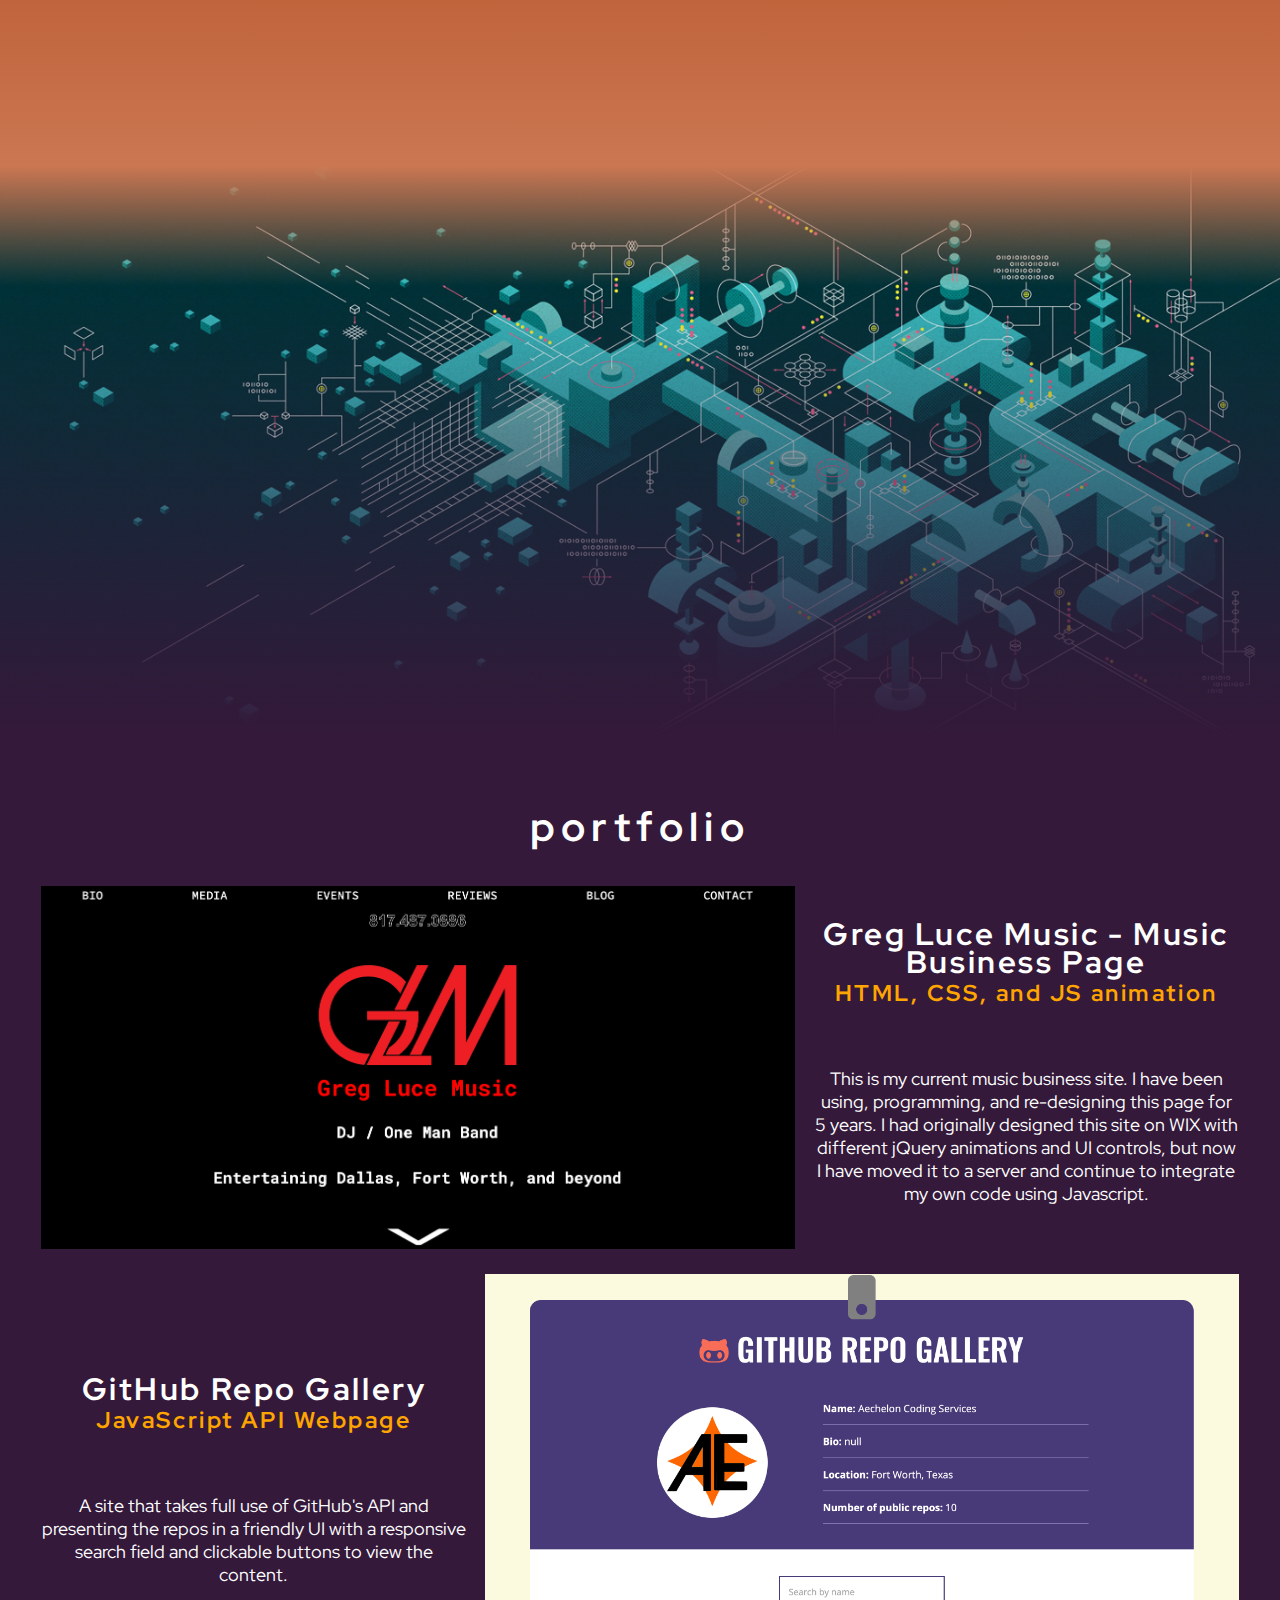
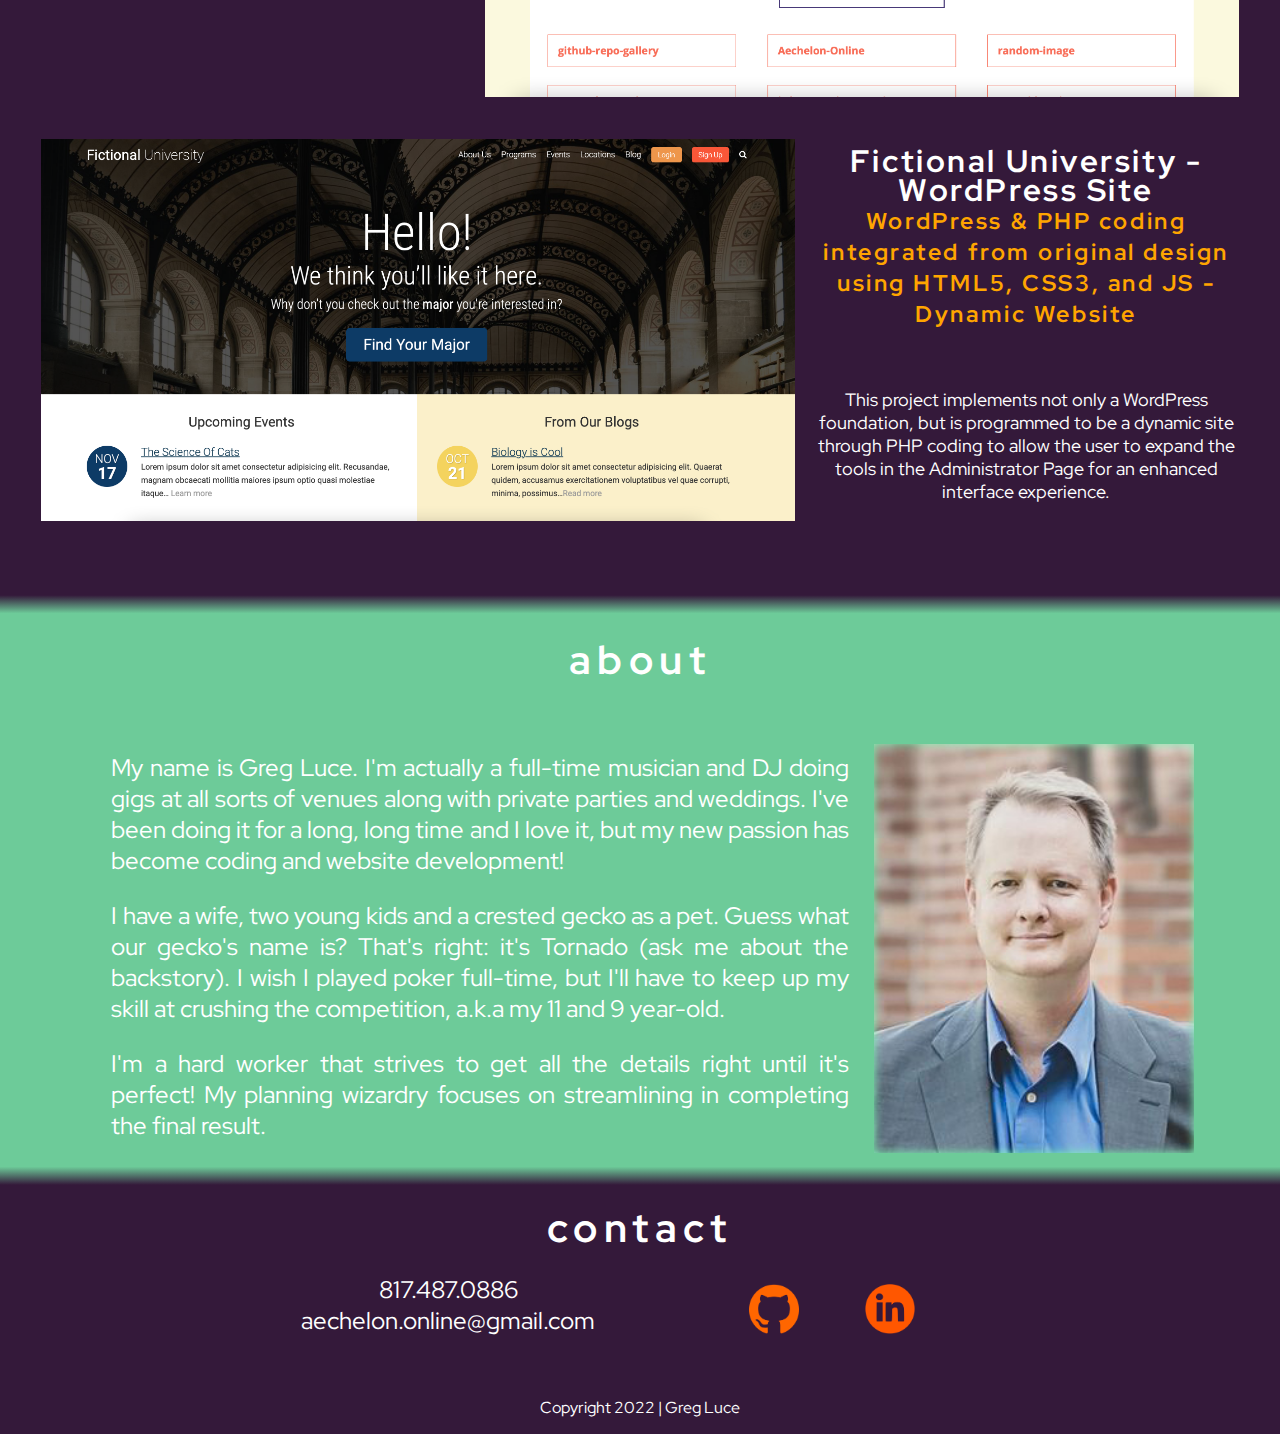
<file: index.html>
<!doctype html>

<!-- Title For Webpage - Aechelon Coding Services -->

<html lang="en">
    <head>
        <meta charset="utf-8">
        <title>Aechelon Coding Services</title>
        <link rel="apple-touch-icon" sizes="180x180" href="/apple-touch-icon.png">
        <link rel="icon" type="image/png" sizes="32x32" href="/favicon-32x32.png">
        <link rel="icon" type="image/png" sizes="16x16" href="/favicon-16x16.png">
        <link rel="manifest" href="/site.webmanifest">
        <meta name="Aechelon Online Website" content="Aechelon Coding Services">
        <meta name="viewport" content="width=device-width, initial-scale=1">

        <meta property="og:title" content="">
        <meta property="og:type" content="">
        <meta property="og:url" content="">
        <meta property="og:image" content="">

    		<link rel="stylesheet" href="css/normalize.css">
        <link rel="stylesheet" href="css/main.css">
        <link rel="preconnect" href="https://fonts.gstatic.com">
        <link rel="preconnect" href="https://fonts.gstatic.com" crossorigin>
        <link href="https://fonts.googleapis.com/css2?family=Roboto:wght@400&display=swap" rel="stylesheet">
        <link href="https://fonts.googleapis.com/css2?family=Red+Hat+Display&display=swap" rel="stylesheet">
        <link href="https://fonts.googleapis.com/css2?family=Source+Code+Pro:wght@500&display=swap" rel="stylesheet">
        
        <script src="https://platform.linkedin.com/badges/js/profile.js" async defer type="text/javascript"></script>
    </head>

  <body>
    <!-- <div class="wrapper"> -->
      <header>
        <div class="header-wrapper">
            <div class="half-width-header">
                  <img class="ae-logo" src="img/AE-orange-circle.png" alt="AE Logo Orange">
                  <h1 class="title">Aechelon Coding Services | Greg Luce</h1>
            </div>
            <div class="half-width-header">
                  <nav>
                    <ul>
                      <li><a href="#portfolio" class="nav-links">Portfolio</a></li>
                      <li><a href="#about" class="nav-links">About</a></li>
                      <li><a href="#contact" class="nav-links">Contact</a></li>
                    </ul>
                  </nav>
              </div>
          </div>
      </header>

<!-- Background image and greeting -->


      <main>
        <div id="greeting">
          <div class="layer">
            <div id="quote">
                <h1>Let's<span> create</span> something fresh!</h1>
            </div>
          </div>
        </div>

<!-- Main Sections -->

        <section id="portfolio">
            <h2>portfolio</h2>
            <div class="portfolio-wrapper">
                <div class="full-width">
                <article class="top">
                  <figure>
                      <a href="https://aechelon.online/wordpress" target="_blank">
                        <img src="img/glm-website.png" alt="Greg Luce Music - WIX site">
                      </a>
                  </figure>
                  <div class="right-side">
                    <h4>Greg Luce Music - Music Business Page<br><span>HTML, CSS, and JS animation</span></h4>
                    <p>This is my current music business site. I have been using, programming, and re-designing this page for 5 years. I had originally designed this site on WIX with different jQuery animations and UI controls, but now I have moved it to a server and continue to integrate my own code using Javascript.</p>
                  </div>
                </article>
              </div>
              <div class="full-width">
                <article class="bottom">
                  
                  <div class="left-side">
                    <h4>GitHub Repo Gallery<br><span>JavaScript API Webpage</span></h4>
                    <p>A site that takes full use of GitHub's API and presenting the repos in a friendly UI with a responsive search field and clickable buttons to view the content.</p>
                  </div>
                  <figure>
                      <a href="https://www.greglucemusic.com/" target="_blank">
                        <img src="img/github-repo-gallery.png" alt="GitHub Repo Gallery" />
                      </a>
                  </figure>
                </article>
              </div>
              <div class="full-width">
                <article class="middle">
                    <figure>
                        <a href="https://aechelon-online.github.io/github-repo-gallery/" target="_blank">
                            <img src="img/fictional-university-wordpress.png" alt="Wordpress Website Image" />
                        </a>
                    </figure>
                    <div class="right-side">
                      <h4>Fictional University - WordPress Site<br><span>WordPress &amp; PHP coding integrated from original design using HTML5, CSS3, and JS - Dynamic Website</span></h4>
                      <p>This project implements not only a WordPress foundation, but is programmed to be a dynamic site through PHP coding to allow the user to expand the tools in the Administrator Page for an enhanced interface experience.</p>
                    </div>
                  
                </article>
              </div>
              
              
            </div>
        </section>
        <section id="about">
            <h2>about</h2>
            <div class="about-wrapper">
                <div class="about-text">
                    <p>My name is Greg Luce. I&#39;m actually a full-time musician and DJ doing gigs at all sorts of venues along with private parties and weddings.
                    I&#39;ve been doing it for a long, long time and I love it, but my new passion has become coding and website development!</p>
                    <p>I have a wife, two young kids and a crested gecko as a pet.
                    Guess what our gecko&#39;s name is? That&#39;s right: it&#39;s Tornado (ask me about the backstory).
                    I wish I played poker full-time, but I&#39;ll have to keep up my skill at crushing the competition, a.k.a my 11 and 9 year-old.</p>
                    <p>I&#39;m a hard worker that strives to get all the details right until it&#39;s perfect!
                    My planning wizardry focuses on streamlining in completing the final result.</p>
                </div>
                  <div class="about-image">
                    <div class="image-layer"></div>
                  </div>
            </div>
        </section>
        <section id="contact">
              <div class="full-width-contact">
                    <h2>contact</h2>
              </div>
              <div class="contact-wrapper">
                  <div class="third-width" id="cell-email">
                      <p><a href="tel:8174870886" class="phone">817.487.0886</a>
                        <br>
                        <a href="mailto:info@aechelon.online" class="email">aechelon.online@gmail.com</a>
                  </div>
                  <div class="third-width" id="links">
                          <ol>
                              <!-- <li><a href="https://twitter.com/AechelonO" target="_blank"><img src="img/twitter-orange-logo.png" alt="Twitter"></a></li> -->
                              <li><a href="https://github.com/Aechelon-Online" target="_blank" id="github-logo"><img src="img/github-orange-logo.png" alt="GitHub"></a></li>
                              <li><a href="https://www.linkedin.com/in/aechelon-online-929b79207/" target="_blank"><img src="img/linkedin-orange-logo.png" alt="LinkedIn"></a></li>
                          </ol>
                  </div>
                  <!-- <div class="third-width" id="dfw-map">
                      <h3>Meet me</h3>
                        <p>Dallas/Fort Worth Area<br>Online: anywhere</p>
                  </div> -->
              </div>
        </section>
        <footer>
            <p>Copyright 2022 | Greg Luce</p>
        </footer>
      </main>
    <!-- </div> -->
  </body>
</html>
</file>
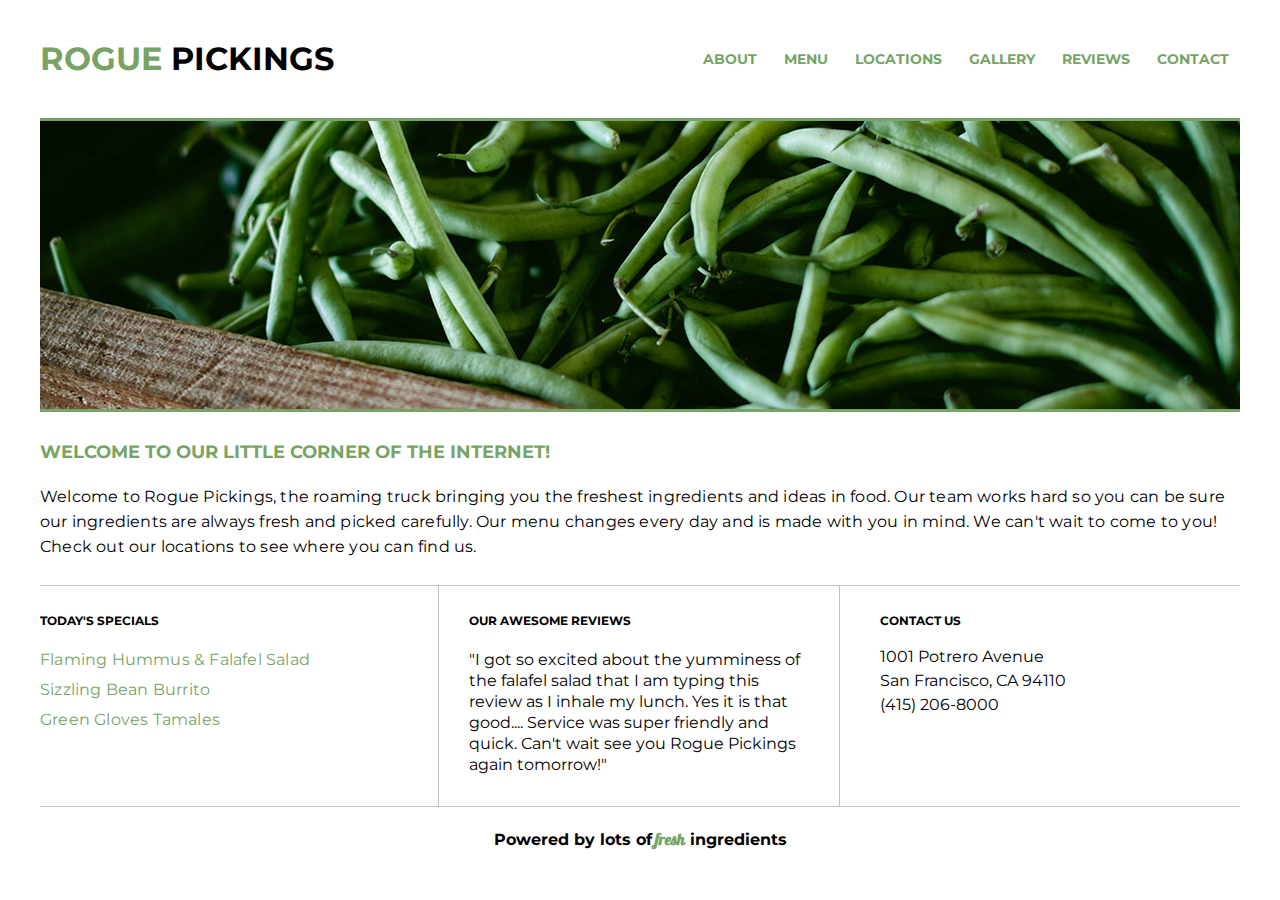
<file: rogue-pickings/index.html>
<!doctype html>

<!-- Rogue Pickings Webpage -->

<html lang="en">
    <head>
        <title>"Rogue Pickings Project | Webpage Final"</title>
        <link rel="stylesheet" href="css/rogue-pickings-project.css">
        <link rel="preconnect" href="https://fonts.gstatic.com">
        <link href="https://fonts.googleapis.com/css2?family=Montserrat:wght@400;700&display=swap" rel="stylesheet">
        <link rel="preconnect" href="https://fonts.gstatic.com">
        <link href="https://fonts.googleapis.com/css2?family=Galada&display=swap" rel="stylesheet">
    </head>

<!-- Main Body Of Website -->

<body>
    <header>
        <div class="full-width">
            <div class="half-width">
                <h1><span>Rogue</span> Pickings</h1>
            </div>
            <div class="half-width">
                <nav>
                    <ul>
                        <li><a href="#about">About</a></li>
                        <li><a href="#menu">Menu</a></li>
                        <li><a href="#locations">Locations</a></li>
                        <li><a href="#gallery">Gallery</a></li>
                        <li><a href="#reviews">Reviews</a></li>
                        <li><a href="#contact">Contact</a></li>
                    </ul>
                </nav>
            </div>
        </div>
    </header>

<!-- Main image -->

    <main>
            <div class="full-width">
                <img src="img/green-beans.jpg" alt="Green bean image" />
            </div>

<!-- Middle sections of webpage -->

        <section id="about">
            <div class="full-width-about">
                <h2>Welcome to our little corner of the internet!</h2>
                <p>Welcome to Rogue Pickings, the roaming truck bringing you the freshest ingredients and ideas in food.
                  Our team works hard so you can be sure our ingredients are always fresh and picked carefully.
                  Our menu changes every day and is made with you in mind. We can't wait to come to you! Check out our locations to see where you can find us.</p>
            </div>
        </section>
        <div class="full-width">
              <section id="menu">
                <div class="third-width">
                    <h3>Today's Specials</h3>
                        <ul>
                            <li>Flaming Hummus & Falafel Salad</li>
                            <li>Sizzling Bean Burrito</li>
                            <li>Green Gloves Tamales</li>
                        </ul>
                </div>
              </section>

<!-- Added div class of third-width-middle to define vertical lines -->

              <section id="reviews">
                <div class="third-width-middle">
                    <h3>Our Awesome Reviews</h3>
                    <p>"I got so excited about the yumminess of the falafel salad that I am typing this review as I inhale my lunch.
                    Yes it is that good.... Service was super friendly and quick.
                    Can't wait see you Rogue Pickings again tomorrow!"</p>
                </div>
              </section>
              <section id="contact">
                <div class="third-width">
                    <h3>Contact Us</h3>
                        <ul>
                            <li>1001 Potrero Avenue</li>
                            <li>San Francisco, CA 94110</li>
                            <li>(415) 206-8000</li>
                        </ul>
                </div>
              </section>
          </div>
      <footer class="full-width">
            <div class="full-width">
                <h4>Powered by lots of<span> fresh</span> ingredients</h4>
            </div>
      </footer>
    </main>
</body>
</html>
</file>
<file: css/main.css>
/* Aechelon Coding Services Website CSS */



body {
    font-family: 'Red Hat Display', sans-serif;
    margin: 0;
    padding: 0;
    box-sizing: border-box;
}
main {
  margin: 0;
  padding: 0;
}
/* .wrapper {
  height: 100vh;
  overflow-y: auto;
  perspective: 10px;
} */
.header-wrapper{
    background: linear-gradient(#c0643c, #cb7752);
    width: 100%;
    padding-top: 2vh;
    display: flex;
    justify-content: center;
    align-items: center;
    flex-flow: column nowrap;
}

.ae-logo {
    width: clamp(2.5rem, 6vw, 6rem);
    height: clamp(2.5rem, 6vw, 6rem);
    margin-right: 1vw;
    transform: translateX(-20vw);
    opacity: 0;
    animation: logoShift 1.2s ease-out 0.3s forwards;
}

.title {
    display: flex;
    justify-content: center;
    align-items: center;
    font-size: clamp(0.8rem, 2.5vw, 4rem);
    font-family: 'Roboto';
    letter-spacing: 0.07em;
    margin-left: 0;
    color: #ffffff;
    transform: translateX(20vw);
    opacity: 0;
    animation: logoShift 1.2s ease-out 0.3s forwards;
}

@keyframes logoShift {
    100% {transform: translateX(0);
          opacity: 1;
    }
}

.half-width-header {
    display: flex;
    justify-content: center;
    align-items: center;
    flex-flow: row wrap;
    width: clamp(16rem, 70vw, 60rem);
    padding-bottom: 1vw;
}


header nav {
  width: clamp(18rem, 60vw, 60rem);
  margin: 0;
  margin-bottom: 10px;
}
header nav ul {
    list-style: none;
    padding: 0;
    margin: 0;
    display: flex;
    justify-content: space-around;
    align-items: center;
    width: 100%;
}
.nav-links {
    text-transform: uppercase;
    letter-spacing: 0.08em;
    text-decoration: none;
    font-size: clamp(1rem, 2vw, 2rem);
    font-family: 'Source Code Pro';
    opacity: 0;
    color: #ffffff;
    animation: navFadeIn 0.5s ease-in 1s forwards;
}
.nav-links:hover {
  color:rgb(211, 182, 252);
}

@keyframes navFadeIn {
  100% {opacity: 1;}
}
.full-width img {
    width: 100%;
    height: auto;
}
#greeting {
    position: relative;
    height: 600px;
    background-image: url('../img/anatomy-website.jpg');
    background-size: cover;
    background-position: top;
    transform: translateY(0vw);
    transform-style: preserve-3d;
    opacity: 1;
    display: flex;
    justify-content: flex-start;
    align-items: center;
}

.layer {
  background: linear-gradient(to bottom, #cb7752ff 0%, transparent 20%, rgb(52, 25, 58) 95%);
  position: absolute;
  top: 0;
  left: 0;
  width: 100%;
  height: 100%;
}

#quote {
    width: 80%;
    height: 100%;
    display: flex;
    justify-content: center;
    align-items: center;
    flex-flow: row wrap;
    z-index: 10;
    text-shadow: #34193a 2px 2px;

}
#quote h1 {
    color: #ffffff;
    width: 50%;
    margin: 0;
    transform: translateY(20vh);
    opacity: 0;
    font-family: 'Source Code Pro';
    font-size: 40px;
    animation: quoteFloat 1.2s ease-out 1s forwards;
}

@keyframes quoteFloat {
    100% {transform: translateY(0vh); opacity: 1;}
}

#quote h1 span {
    color: #cb7752;
    opacity: 0;
    transform: scale(1.5);
    animation: spanFadeIn 0.5s ease-in 2s forwards;
}

@keyframes spanFadeIn {
    100% {opacity: 1;}
}

h2 {
  font-size: clamp(1rem, 5vw, 2.5rem);
  letter-spacing: 0.5vw;
}
h4 {
  letter-spacing: 0.2vw;
}

#portfolio {
    background: #34193a;
    color: #ffffff;
    width: 100%;
    height: auto;
    text-align: center;
    padding-top: 0px;
    padding-bottom: 20px;
    display: flex;
    justify-content: center;
    align-items: center;
    flex-flow: column nowrap;

}
.portfolio-wrapper {
    width: 90%;
}


#portfolio h4 {
    margin-top: 2vw;
    font-size: 5vw;
    line-height: 5vw;
}

#portfolio h4 span {
    color:  orange;
    font-size: 3.5vw;
}

#portfolio p {
    max-width: 100%;
    font-size: clamp(0.8rem, 3vw, 2rem);
    padding: 0px 5%;
    margin-bottom: 40px;
}

figure {
  margin: 0;
}

.top {
  width: 100%;
  display: flex;
  justify-content: center;
  align-items: center;
  flex-flow: column nowrap;
}

.middle {
  width: 100%;
  display: flex;
  justify-content: center;
  align-items: center;
  flex-flow: column;
}

.bottom {
  width: 100%;
  display: flex;
  justify-content: center;
  align-items: center;
  flex-flow: column-reverse;
}

#about {
    background: linear-gradient(to bottom, rgb(52, 25, 58) 2%, #6dcb99 5%, #6dcb99 96%, rgb(52, 25, 58) 99% );
    color: #ffffff;
    padding-top: 30px;
    height: auto;
    width: 100%;
    display: flex;
    justify-content: center;
    align-items: center;
    flex-flow: column nowrap;
}

.about-wrapper {
  width: 80%;
  padding-bottom: 30px;
  display: flex;
  justify-content: center;
  align-items: center;
  flex-direction: column-reverse;
}


.about-image {
  background: url(../img/acs-website-heatshot-jacket.jpg);
  background-size: cover;
  width: clamp(150px, 24vw, 180px);
  height: clamp(200px, 32vw, 240px);

}

.image-layer {
  background: transparent;
  box-shadow: inset 0 0 10px #83f7b9;
  top: 0;
  left: 0;
  width: 100%;
  height: 100%;
}

#about h2 {
  margin: 0;
  padding: 20px 0;
}

#about p {
  width: 100%;
  margin-top: 20px;
  text-align: justify;
}

.contact-wrapper {
  display: flex;
  justify-content: center;
  align-items: center;
  flex-flow: row wrap;
}

#contact {
    background: #34193a;
    color: #ffffff;
    text-align: center;
    width: 100%;
}

#contact h2 {
  margin: 0;
  padding-top: 10px;
}

.third-width {
    display: flex;
    justify-content: center;
    align-items: center;
    flex-flow: column nowrap;
    width: clamp(100px, 80vw, 400px);
    height: auto;
    padding: 20px 0;
}
#links ol {
    width: 40%;
    padding: 0;
    margin-top: 0;
    display: flex;
    justify-content: space-around;
    align-items: center;
    flex-flow: row wrap;
}
#links ol li {
    display: flex;
}


#links img {
  display: flex;
  justify-content: center;
  align-items: center;
  width: clamp(30px, 10vw, 50px);
}


footer {
    background: #34193a;
    display: flex;
    color: white;
    justify-content: center;
    margin-bottom: 0;
    padding-bottom: 0;
}
#cell-email a {
    text-decoration: none;
    color: #ffffff;
    font-size: clamp(0.5rem, 4vw, 1.5rem);
}
#cell-email h3 {
    margin-top: 0px;
}
#contact p {
  margin-top: 0;
  margin-bottom: 2vw;

}
#contact a{
  width: 100%;
}
#cell-email a:hover {
  color:rgb(134, 255, 219)
}


@media only screen and (min-width: 768px) {


#greeting {
    height: 600px;
    background-size: fill;
    background-position: center;
}

#quote h1 {
    font-size: 50px;
    color: #ffffff;
    text-shadow: #34193a 2px 2px;
  }
#portfolio {
      flex-flow: row wrap;
  }

figure {
    width: 62%;
}
.portfolio-wrapper {
      width: 95%;
      justify-content: center;
      align-items: center;
      flex-flow: row wrap;
  }

.portfolio-wrapper article {
    padding-bottom: 20px;
    width: 100%;
    display: flex;
    justify-content: space-around;
    align-items: center;
    flex-flow: row wrap;
  }

article div {
    width: 35%;
  }

.full-width {
      display: flex;
      justify-content: space-around;
      align-items: center;
      flex-flow: row wrap;
  }

#portfolio h2 {
    width: 100%;
    
  }
#portfolio h4 {
    margin-top: 2vw;
    font-size: 3vw;
    line-height: 2.5vw;
}

#portfolio h4 span {
    color: orange;
    font-size: 2vw;
}

#portfolio p {
    max-width: 100%;
    font-size: 1.7vw;
    padding: 0px 12%;
    margin-bottom: 40px;
}


#about {
      background: linear-gradient(to bottom, rgb(52, 25, 58) 2%, #6dcb99 5%, #6dcb99 96%, rgb(52, 25, 58) 99% );
      color: #ffffff;
      height: auto;
      width: 100%;
      display: flex;
      justify-content: center;
      align-items: center;
      flex-flow: row wrap;
  }

.about-wrapper {
    width: 100%;
    display: flex;
    justify-content: center;
    align-items: center;
    flex-direction: row;
    padding: 2vw;
  }

.about-text {
  width: 60%;
  font-size: clamp(1rem, 2vw, 1.5rem);
  padding: 0 2vw;
}

#about h2 {
    margin: 0;
    padding: 20px 0;
    display: flex;
    justify-content: center;
    align-items: center;
  }

  .about-image {
    background-size: cover;
    width: 25vw;
    height: 32vw;

  }

.contact-wrapper {
    display: flex;
    justify-content: center;
    align-items: center;
    flex-flow: row wrap;
  }
#contact {
      background: #34193a;
      color: #ffffff;
      text-align: center;
      width: 100%;
  }
#contact h2 {
    margin: 0;
    padding-top: 10px;
  }
.third-width {
      display: flex;
      justify-content: center;
      align-items: center;
      flex-flow: column nowrap;
      width: 30%;
      height: auto;
      padding: 20px 0;
  }
#links ol {
      width: 60%;
      padding: 0;
      display: flex;
      justify-content: space-around;
      align-items: center;
      flex-flow: row wrap;
  }

#cell-email h3 {
      margin-top: 0;
  }
}
@media only screen and (min-width: 1200px) {


  #quote h1 {
      font-size: 60px;
      color: #fff;
      text-shadow: #34193a 2px 2px;
  }
  #portfolio h4 {
      font-size: 2.4vw;
      line-height: 2.2vw;
      padding-bottom: 1.5vw;
    }
  #portfolio h4 span {
      font-size: 1.8vw;
    }
  #portfolio p {
      margin-top: 20px;
      padding: 0;
      font-size: 18px;
    }
}
</file>
<file: rogue-pickings/css/rogue-pickings-project.css>
/***** BASE STYLES *****/

body {
    font-family: 'Montserrat', sans-serif;
    color: #000000;
}
/*** GRID ***/

.full-width {
    width: 1200px;
    margin: 0 auto;
    overflow: auto;
}
.full-width-about {
    width: 1200px;
    margin: 0 auto;
    overflow: auto;
    border-bottom-style: solid;
    border-bottom-width: 1px;
    border-bottom-color: #c0c0c0;
    padding-bottom: 10px;
}
.half-width {
    width: 600px;
    float: left;
}
.third-width {
    width: 398px;
    float: left;
}
.third-width-middle {
    width: 400px;
    float: left;
    border-left: 1px solid #c0c0c0;
    border-right: 1px solid #c0c0c0;
}

/*** HEADER ***/

header {
    height: 110px;

}
    header h1 {
        color: #000000;
        font-family: 'Montserrat', sans-serif;
        padding-top: 10px;
        text-transform: uppercase;
}
    header h1 span {
        color: #77a466;
}

    nav {
        float: left;
        padding: 25px 0px;
        font-family: 'Montserrat', sans-serif;
}
    nav ul li{
        display: inline-block;
}
    nav ul li a {
        text-transform: uppercase;
        text-decoration: none;
        font-size: 14px;
        font-weight: bold;
        color: #77a466;
        padding-left: 23px;
}
    img {
        border-top: 3px solid #77a466;
        border-bottom: 3px solid #77a466;
    }
    #about {
        height: 170px;
}
    #about h2 {
        font-family: 'Montserrat', sans-serif;
        color: #77a466;
        font-size: 18px;
        text-transform: uppercase;
        padding-top: 10px;
}
    #about p {
        font-size: 16px;
        letter-spacing: 0.2px;
        line-height: 25px;
        padding-top: 5px;
}
    #menu h3 {
        font-size: 12px;
        text-transform: uppercase;
        padding: 15px 0 5px 0;
}
    #menu ul {
        list-style: none;
        margin-top: 0;
        padding: 0;
        color: #77a466;
        line-height: 30px;
        letter-spacing: 0.2px;
}
    #reviews h3 {
        font-size: 12px;
        text-transform: uppercase;
        padding: 15px 0 5px 30px;
}
    #reviews p {
        padding: 0 30px 15px 30px;
        line-height: 21px;
}
    #contact h3 {
        font-size: 12px;
        text-transform: uppercase;
        padding: 15px 0 5px 40px;
}
    #contact ul {
        list-style: none;
        margin: 0;
        padding-left: 40px;
        line-height: 24px;
}
    h4 {
        text-align: center;
}
    h4 span {
        font-family: 'Galada', serif;
        color: #77a466;
}
    footer {
        border-top-style: solid;
        border-top-width: 1px;
        border-top-color: #c0c0c0;
}
</file>
